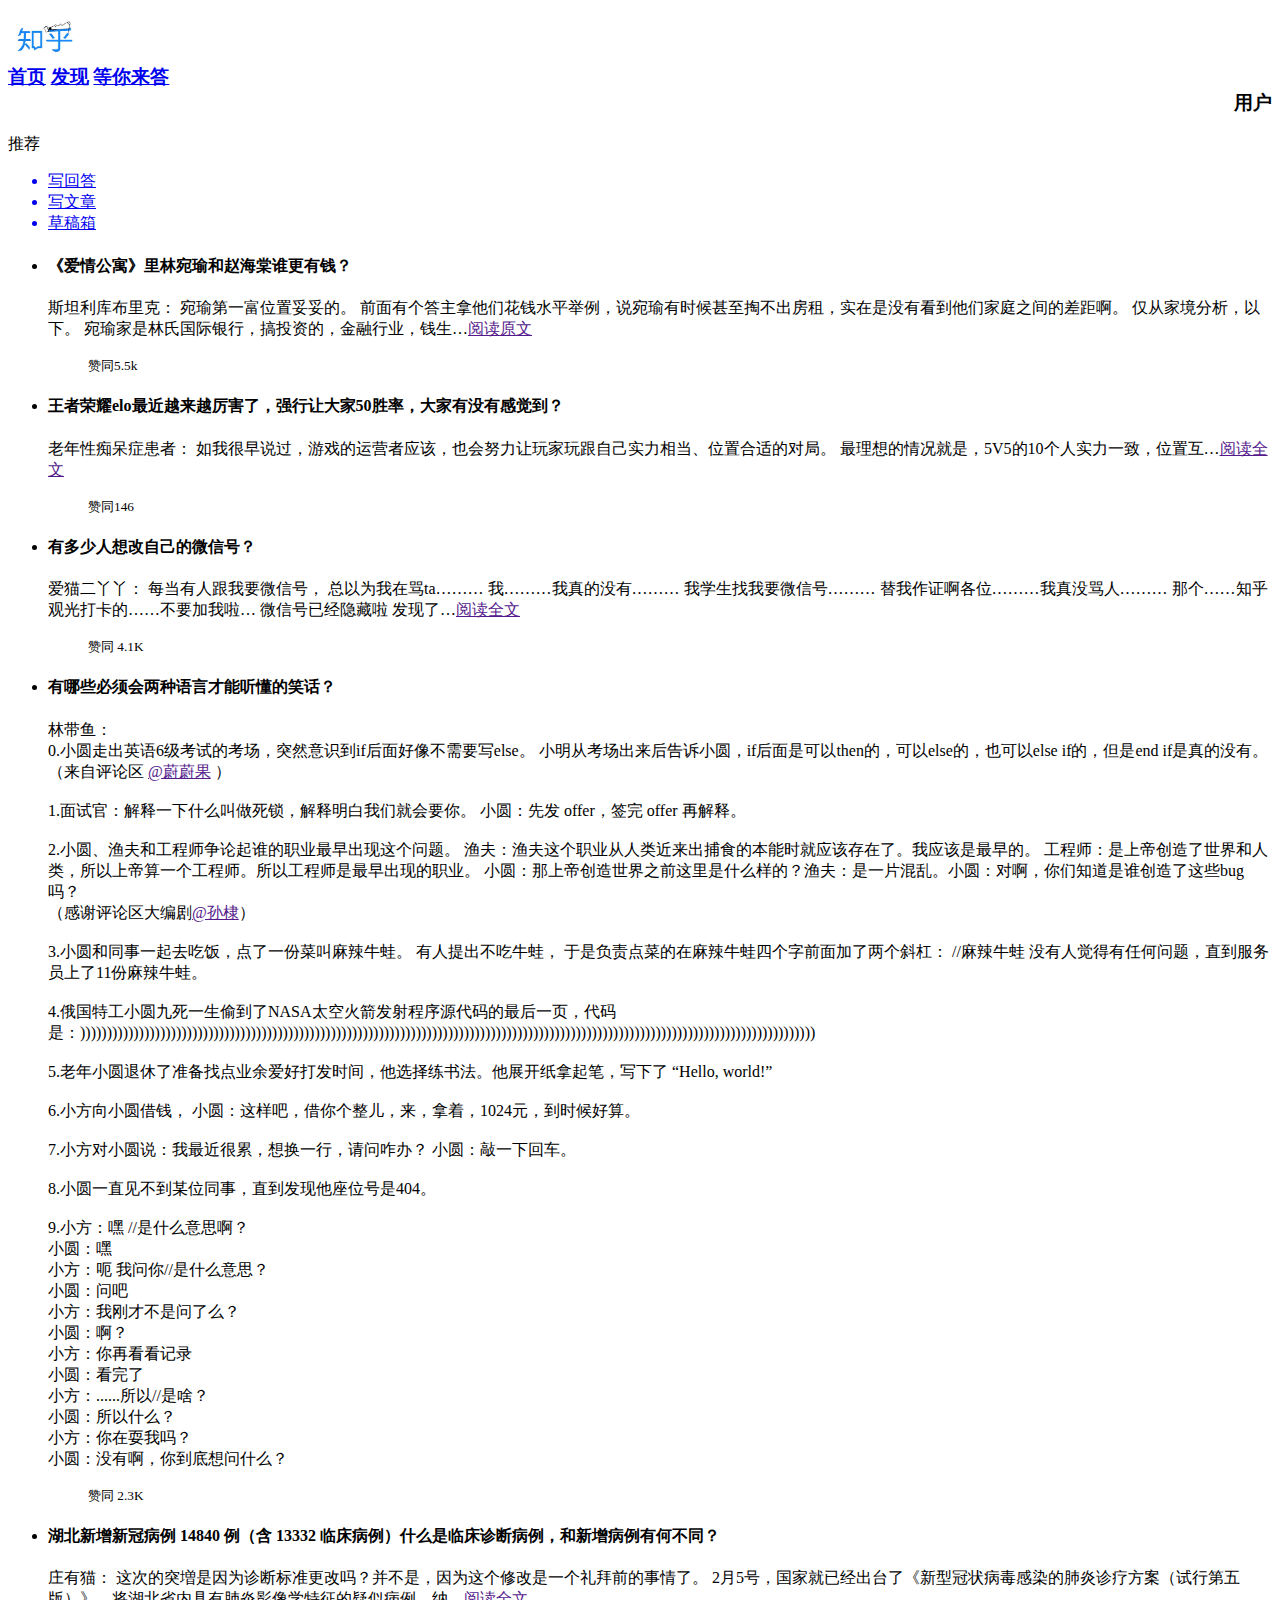
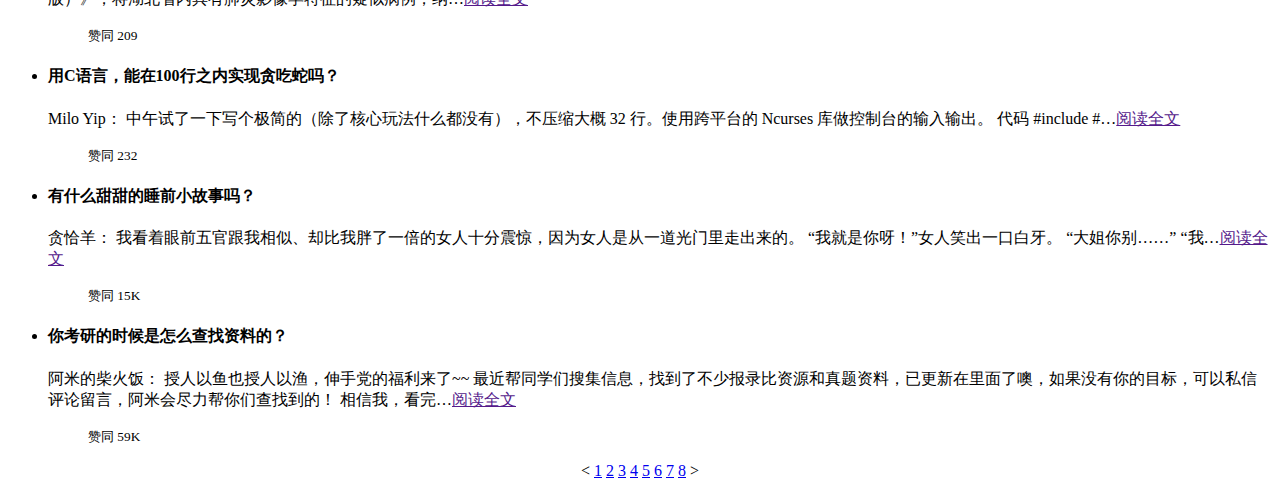
<file: lab1/index.html>
<!DOCTYPE html>
<html lang="en">
<head>
    <meta charset="UTF-8">
    <meta name="viewport" content="width=device-width, initial-scale=1.0">
    <title>知乎</title>
</head>
<body>
    <header>
        <nav>
            <h3>
                <a href="https://www.zhihu.com/"><img src="./image/image/zhihu_logo.jpeg" alt="知乎" width="70" height="40"></a>
                <div>
                    <a href="https://www.zhihu.com/">首页</a>
                    <a href="https://www.zhihu.com/">发现</a>
                    <a href="https://www.zhihu.com/">等你来答</a>
                    <div align="right">用户</div>
                </div>
            </h3> 
        </nav>
    </header>
    <div>
        <div>推荐</div>
        <aside>
            <ul>
                <a href="https://www.zhihu.com/creator/featured-question/knowledge-plan"><li>写回答</li></a>
                <a href="https://zhuanlan.zhihu.com/write"><li>写文章</li></a>
                <a href="https://www.zhihu.com/draft?type=answer"><li>草稿箱</li></a>
            </ul>
        </aside>
        <div>
            <ul>
                <li>
                    <h4 id="title1">《爱情公寓》里林宛瑜和赵海棠谁更有钱？</h4>
                    <p>斯坦利库布里克： 宛瑜第一富位置妥妥的。 前面有个答主拿他们花钱水平举例，说宛瑜有时候甚至掏不出房租，实在是没有看到他们家庭之间的差距啊。 仅从家境分析，以下。 宛瑜家是林氏国际银行，搞投资的，金融行业，钱生…<a href="">阅读原文</a></p>
                    <blockquote><small>赞同5.5k</small></blockquote>
                </li>
                <li>
                    <h4 id="title2">王者荣耀elo最近越来越厉害了，强行让大家50胜率，大家有没有感觉到？</h4>
                    <p>老年性痴呆症患者： 如我很早说过，游戏的运营者应该，也会努力让玩家玩跟自己实力相当、位置合适的对局。 最理想的情况就是，5V5的10个人实力一致，位置互…<a href="">阅读全文</a></p>
                    <blockquote><small>赞同146</small></blockquote>
                </li>
                <li>
                    <h4 id="title3">有多少人想改自己的微信号？</h4>
                    <p>爱猫二丫丫： 每当有人跟我要微信号， 总以为我在骂ta……… 我………我真的没有……… 我学生找我要微信号……… 替我作证啊各位………我真没骂人……… 那个……知乎观光打卡的……不要加我啦… 微信号已经隐藏啦 发现了…<a href="">阅读全文</a></p>
                    <blockquote><small>赞同 4.1K​</small></blockquote>
                </li>
                <li>
                    <h4 id="title4">有哪些必须会两种语言才能听懂的笑话？</h4>
                    <p>林带鱼：<br>
                        0.小圆走出英语6级考试的考场，突然意识到if后面好像不需要写else。
                        小明从考场出来后告诉小圆，if后面是可以then的，可以else的，也可以else if的，但是end if是真的没有。<br>
                        （来自评论区 <a href="">@蔚蔚果</a> ）<br><br>
                        1.面试官：解释一下什么叫做死锁，解释明白我们就会要你。
                        小圆：先发 offer，签完 offer 再解释。<br><br>
                        2.小圆、渔夫和工程师争论起谁的职业最早出现这个问题。
                        渔夫：渔夫这个职业从人类近来出捕食的本能时就应该存在了。我应该是最早的。
                        工程师：是上帝创造了世界和人类，所以上帝算一个工程师。所以工程师是最早出现的职业。
                        小圆：那上帝创造世界之前这里是什么样的？渔夫：是一片混乱。小圆：对啊，你们知道是谁创造了这些bug吗？<br>
                        （感谢评论区大编剧<a href="">@孙棣</a>）<br><br>
                        3.小圆和同事一起去吃饭，点了一份菜叫麻辣牛蛙。
                        有人提出不吃牛蛙，
                        于是负责点菜的在麻辣牛蛙四个字前面加了两个斜杠：
                        //麻辣牛蛙
                        没有人觉得有任何问题，直到服务员上了11份麻辣牛蛙。<br><br>
                        4.俄国特工小圆九死一生偷到了NASA太空火箭发射程序源代码的最后一页，代码是：))))))))))))))))))))))))))))))))))))))))))))))))))))))))))))))))))))))))))))))))))))))))))))))))))))))))))))))))))))))))))))))))))))))))))<br><br>
                        5.老年小圆退休了准备找点业余爱好打发时间，他选择练书法。他展开纸拿起笔，写下了
                        “Hello, world!”<br><br>
                        6.小方向小圆借钱，
                        小圆：这样吧，借你个整儿，来，拿着，1024元，到时候好算。<br><br>
                        7.小方对小圆说：我最近很累，想换一行，请问咋办？
                        小圆：敲一下回车。<br><br>
                        8.小圆一直见不到某位同事，直到发现他座位号是404。<br><br>
                        9.小方：嘿 //是什么意思啊？<br>
                        小圆：嘿<br>
                        小方：呃 我问你//是什么意思？<br>
                        小圆：问吧<br>
                        小方：我刚才不是问了么？<br>
                        小圆：啊？<br>
                        小方：你再看看记录<br>
                        小圆：看完了<br>
                        小方：......所以//是啥？<br>
                        小圆：所以什么？<br>
                        小方：你在耍我吗？<br>
                        小圆：没有啊，你到底想问什么？</p>
                        <blockquote><small>赞同 2.3K​</small></blockquote>
                </li>
                <li>
                    <h4 id="title5">湖北新增新冠病例 14840 例（含 13332 临床病例）什么是临床诊断病例，和新增病例有何不同？</h4>
                    <p>庄有猫： 这次的突増是因为诊断标准更改吗？并不是，因为这个修改是一个礼拜前的事情了。 2月5号，国家就已经出台了《新型冠状病毒感染的肺炎诊疗方案（试行第五版）》，将湖北省内具有肺炎影像学特征的疑似病例，纳…<a href="">阅读全文​</a></p>
                    <blockquote><small>赞同 209​</small></blockquote>
                </li>
                <li>
                    <h4 id="title6">用C语言，能在100行之内实现贪吃蛇吗？</h4>
                    <p>Milo Yip： 中午试了一下写个极简的（除了核心玩法什么都没有），不压缩大概 32 行。使用跨平台的 Ncurses 库做控制台的输入输出。 代码 #include <curses.h> #…<a href="">阅读全文​</a></p>
                    <blockquote><small>赞同 232</small></blockquote>
                </li>
                <li>
                    <h4 id="title7">有什么甜甜的睡前小故事吗？</h4>
                    <p>贪恰羊： 我看着眼前五官跟我相似、却比我胖了一倍的女人十分震惊，因为女人是从一道光门里走出来的。 “我就是你呀！”女人笑出一口白牙。 “大姐你别……” “我…<a href="">阅读全文</a></p>
                    <blockquote><small>赞同 15K</small></blockquote>
                </li>
                <li>
                    <h4 id="title8">你考研的时候是怎么查找资料的？</h4>
                    <p>阿米的柴火饭： 授人以鱼也授人以渔，伸手党的福利来了~~ 最近帮同学们搜集信息，找到了不少报录比资源和真题资料，已更新在里面了噢，如果没有你的目标，可以私信评论留言，阿米会尽力帮你们查找到的！ 相信我，看完…<a href="">阅读全文</a></p>
                    <blockquote><small>赞同 59K</small></blockquote>
                </li>
            </ul>
        </div>
    </div>
    <footer align="center">&lt;
        <a href="#title1" id="title1">1</a>
        <a href="#title2" id="title2">2</a>
        <a href="#title3" id="title3">3</a>
        <a href="#title4" id="title4">4</a>
        <a href="#title5" id="title5">5</a>
        <a href="#title6" id="title6">6</a>
        <a href="#title7" id="title7">7</a> 
        <a href="#title8" id="title8">8</a> 
        &gt;
    </footer>
</body>
</html>
</file>
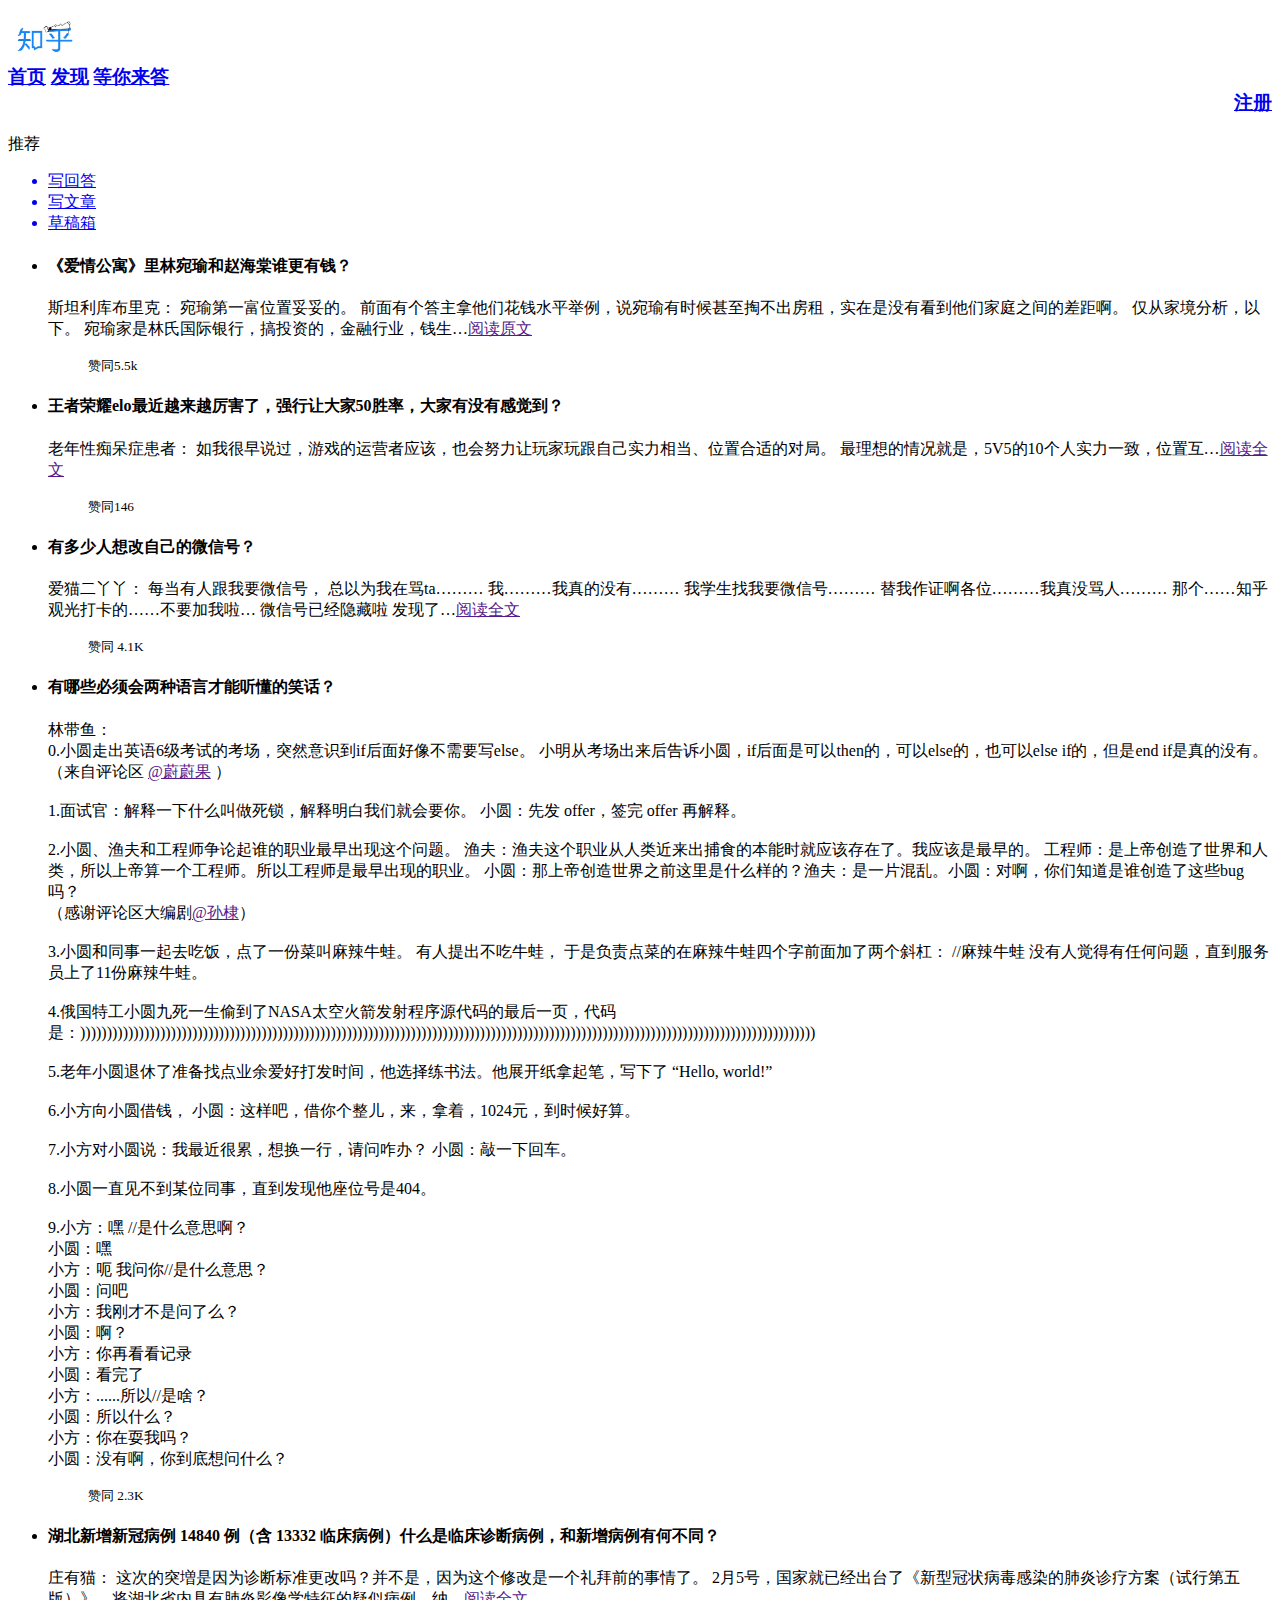
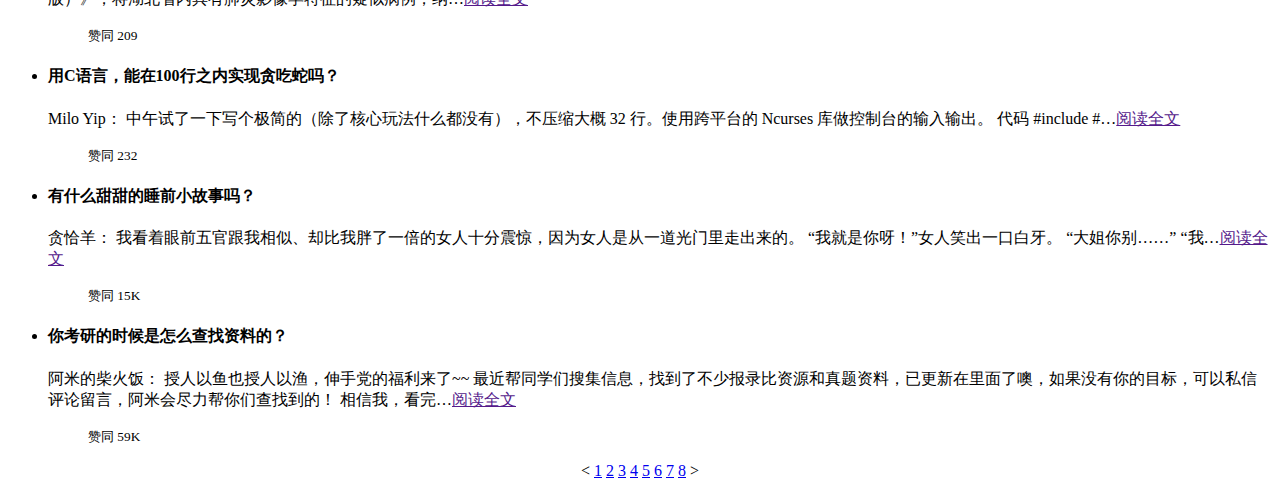
<file: lab2/index.html>
<!DOCTYPE html>
<html lang="en">
<head>
    <meta charset="UTF-8">
    <meta name="viewport" content="width=device-width, initial-scale=1.0">
    <title>知乎</title>
</head>
<body>
    <header>
        <nav>
            <h3>
                <a href="https://www.zhihu.com/"><img src="./image/image/zhihu_logo.jpeg" alt="知乎" width="70" height="40"></a>
                <div>
                    <a href="https://www.zhihu.com/">首页</a>
                    <a href="https://www.zhihu.com/">发现</a>
                    <a href="https://www.zhihu.com/">等你来答</a>
                    <div align="right"><a href="register.html">注册</a></div>
                </div>
            </h3> 
        </nav>
    </header>
    <div>
        <div>推荐</div>
        <aside>
            <ul>
                <a href="https://www.zhihu.com/creator/featured-question/knowledge-plan"><li>写回答</li></a>
                <a href="https://zhuanlan.zhihu.com/write"><li>写文章</li></a>
                <a href="https://www.zhihu.com/draft?type=answer"><li>草稿箱</li></a>
            </ul>
        </aside>
        <div>
            <ul>
                <li>
                    <h4 id="title1">《爱情公寓》里林宛瑜和赵海棠谁更有钱？</h4>
                    <p>斯坦利库布里克： 宛瑜第一富位置妥妥的。 前面有个答主拿他们花钱水平举例，说宛瑜有时候甚至掏不出房租，实在是没有看到他们家庭之间的差距啊。 仅从家境分析，以下。 宛瑜家是林氏国际银行，搞投资的，金融行业，钱生…<a href="">阅读原文</a></p>
                    <blockquote><small>赞同5.5k</small></blockquote>
                </li>
                <li>
                    <h4 id="title2">王者荣耀elo最近越来越厉害了，强行让大家50胜率，大家有没有感觉到？</h4>
                    <p>老年性痴呆症患者： 如我很早说过，游戏的运营者应该，也会努力让玩家玩跟自己实力相当、位置合适的对局。 最理想的情况就是，5V5的10个人实力一致，位置互…<a href="">阅读全文</a></p>
                    <blockquote><small>赞同146</small></blockquote>
                </li>
                <li>
                    <h4 id="title3">有多少人想改自己的微信号？</h4>
                    <p>爱猫二丫丫： 每当有人跟我要微信号， 总以为我在骂ta……… 我………我真的没有……… 我学生找我要微信号……… 替我作证啊各位………我真没骂人……… 那个……知乎观光打卡的……不要加我啦… 微信号已经隐藏啦 发现了…<a href="">阅读全文</a></p>
                    <blockquote><small>赞同 4.1K​</small></blockquote>
                </li>
                <li>
                    <h4 id="title4">有哪些必须会两种语言才能听懂的笑话？</h4>
                    <p>林带鱼：<br>
                        0.小圆走出英语6级考试的考场，突然意识到if后面好像不需要写else。
                        小明从考场出来后告诉小圆，if后面是可以then的，可以else的，也可以else if的，但是end if是真的没有。<br>
                        （来自评论区 <a href="">@蔚蔚果</a> ）<br><br>
                        1.面试官：解释一下什么叫做死锁，解释明白我们就会要你。
                        小圆：先发 offer，签完 offer 再解释。<br><br>
                        2.小圆、渔夫和工程师争论起谁的职业最早出现这个问题。
                        渔夫：渔夫这个职业从人类近来出捕食的本能时就应该存在了。我应该是最早的。
                        工程师：是上帝创造了世界和人类，所以上帝算一个工程师。所以工程师是最早出现的职业。
                        小圆：那上帝创造世界之前这里是什么样的？渔夫：是一片混乱。小圆：对啊，你们知道是谁创造了这些bug吗？<br>
                        （感谢评论区大编剧<a href="">@孙棣</a>）<br><br>
                        3.小圆和同事一起去吃饭，点了一份菜叫麻辣牛蛙。
                        有人提出不吃牛蛙，
                        于是负责点菜的在麻辣牛蛙四个字前面加了两个斜杠：
                        //麻辣牛蛙
                        没有人觉得有任何问题，直到服务员上了11份麻辣牛蛙。<br><br>
                        4.俄国特工小圆九死一生偷到了NASA太空火箭发射程序源代码的最后一页，代码是：))))))))))))))))))))))))))))))))))))))))))))))))))))))))))))))))))))))))))))))))))))))))))))))))))))))))))))))))))))))))))))))))))))))))))<br><br>
                        5.老年小圆退休了准备找点业余爱好打发时间，他选择练书法。他展开纸拿起笔，写下了
                        “Hello, world!”<br><br>
                        6.小方向小圆借钱，
                        小圆：这样吧，借你个整儿，来，拿着，1024元，到时候好算。<br><br>
                        7.小方对小圆说：我最近很累，想换一行，请问咋办？
                        小圆：敲一下回车。<br><br>
                        8.小圆一直见不到某位同事，直到发现他座位号是404。<br><br>
                        9.小方：嘿 //是什么意思啊？<br>
                        小圆：嘿<br>
                        小方：呃 我问你//是什么意思？<br>
                        小圆：问吧<br>
                        小方：我刚才不是问了么？<br>
                        小圆：啊？<br>
                        小方：你再看看记录<br>
                        小圆：看完了<br>
                        小方：......所以//是啥？<br>
                        小圆：所以什么？<br>
                        小方：你在耍我吗？<br>
                        小圆：没有啊，你到底想问什么？</p>
                        <blockquote><small>赞同 2.3K​</small></blockquote>
                </li>
                <li>
                    <h4 id="title5">湖北新增新冠病例 14840 例（含 13332 临床病例）什么是临床诊断病例，和新增病例有何不同？</h4>
                    <p>庄有猫： 这次的突増是因为诊断标准更改吗？并不是，因为这个修改是一个礼拜前的事情了。 2月5号，国家就已经出台了《新型冠状病毒感染的肺炎诊疗方案（试行第五版）》，将湖北省内具有肺炎影像学特征的疑似病例，纳…<a href="">阅读全文​</a></p>
                    <blockquote><small>赞同 209​</small></blockquote>
                </li>
                <li>
                    <h4 id="title6">用C语言，能在100行之内实现贪吃蛇吗？</h4>
                    <p>Milo Yip： 中午试了一下写个极简的（除了核心玩法什么都没有），不压缩大概 32 行。使用跨平台的 Ncurses 库做控制台的输入输出。 代码 #include <curses.h> #…<a href="">阅读全文​</a></p>
                    <blockquote><small>赞同 232</small></blockquote>
                </li>
                <li>
                    <h4 id="title7">有什么甜甜的睡前小故事吗？</h4>
                    <p>贪恰羊： 我看着眼前五官跟我相似、却比我胖了一倍的女人十分震惊，因为女人是从一道光门里走出来的。 “我就是你呀！”女人笑出一口白牙。 “大姐你别……” “我…<a href="">阅读全文</a></p>
                    <blockquote><small>赞同 15K</small></blockquote>
                </li>
                <li>
                    <h4 id="title8">你考研的时候是怎么查找资料的？</h4>
                    <p>阿米的柴火饭： 授人以鱼也授人以渔，伸手党的福利来了~~ 最近帮同学们搜集信息，找到了不少报录比资源和真题资料，已更新在里面了噢，如果没有你的目标，可以私信评论留言，阿米会尽力帮你们查找到的！ 相信我，看完…<a href="">阅读全文</a></p>
                    <blockquote><small>赞同 59K</small></blockquote>
                </li>
            </ul>
        </div>
    </div>
    <footer align="center">&lt;
        <a href="#title1" id="title1">1</a>
        <a href="#title2" id="title2">2</a>
        <a href="#title3" id="title3">3</a>
        <a href="#title4" id="title4">4</a>
        <a href="#title5" id="title5">5</a>
        <a href="#title6" id="title6">6</a>
        <a href="#title7" id="title7">7</a> 
        <a href="#title8" id="title8">8</a> 
        &gt;
    </footer>
</body>
</html>
</file>
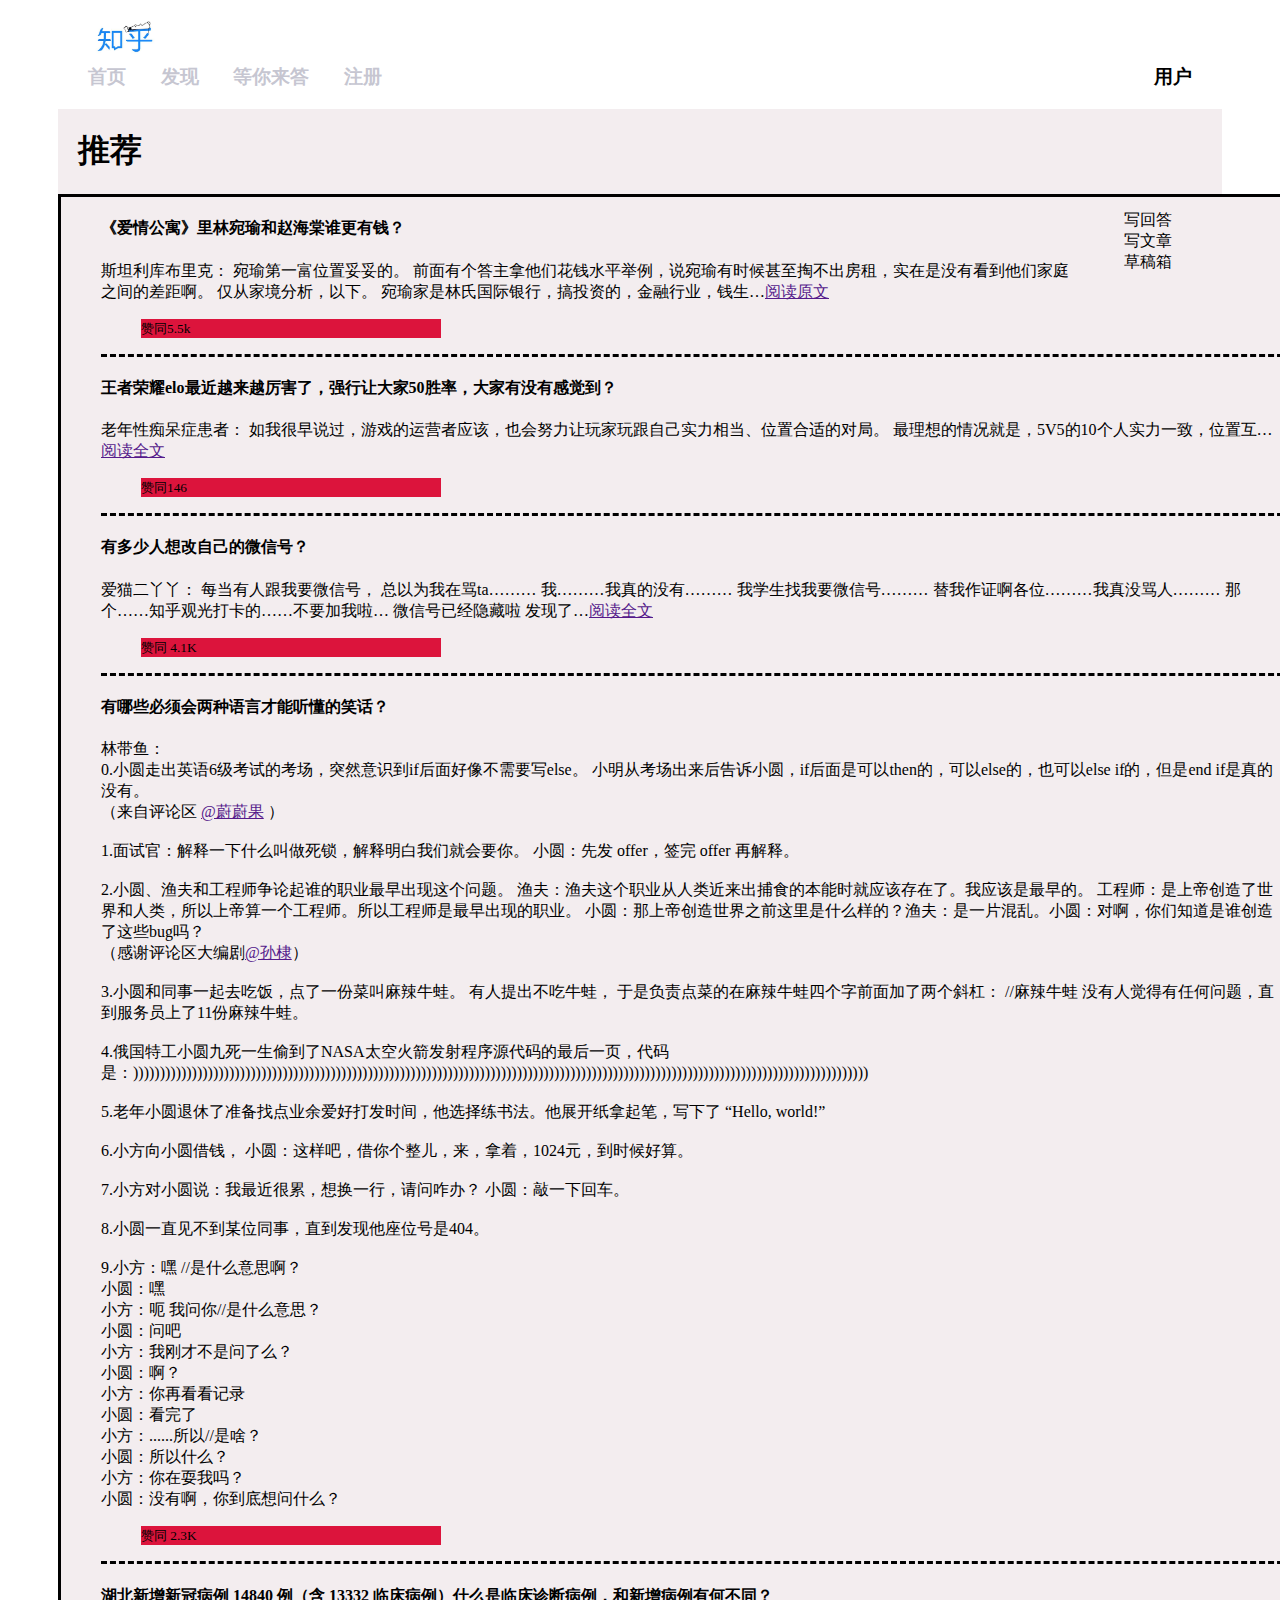
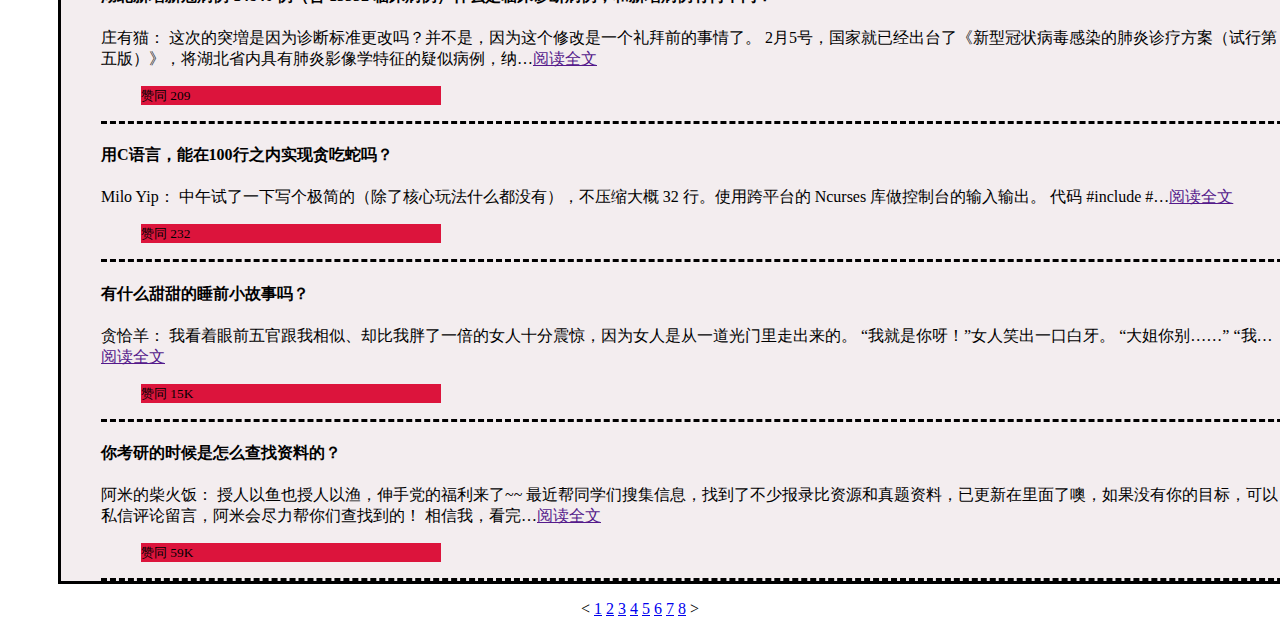
<file: lab3/index.html>
<!DOCTYPE html>
<html lang="en">
<head>
    <meta charset="UTF-8">
    <meta name="viewport" content="width=device-width, initial-scale=1.0">
    <title>知乎</title>
    <link rel="stylesheet" href="../lab3/css/index.css">
</head>
<body>
    <header>
        <nav>
            <h3>
                <a href="https://www.zhihu.com/"><img src="./image/image/zhihu_logo.jpeg" width="70px" height="40px"></a>
                <div>
                    <a href="https://www.zhihu.com/">首页</a>
                    <a href="https://www.zhihu.com/">发现</a>
                    <a href="https://www.zhihu.com/">等你来答</a>
                    <a href="register.html">注册</a>
                    <span><strong>用户</strong></span>
                </div>
            </h3> 
        </nav>
    </header>
    <section>
        <div>
            <h1>推荐</h1>
            <aside>
                <ul>
                    <a href="https://www.zhihu.com/creator/featured-question/knowledge-plan"><li>写回答</li></a>
                    <a href="https://zhuanlan.zhihu.com/write"><li>写文章</li></a>
                    <a href="https://www.zhihu.com/draft?type=answer"><li>草稿箱</li></a>
                </ul>
            </aside>
            <div>
                <ul id="article">
                    <li>
                        <h4 id="title1">《爱情公寓》里林宛瑜和赵海棠谁更有钱？</h4>
                        <p>斯坦利库布里克： 宛瑜第一富位置妥妥的。 前面有个答主拿他们花钱水平举例，说宛瑜有时候甚至掏不出房租，实在是没有看到他们家庭之间的差距啊。 仅从家境分析，以下。 宛瑜家是林氏国际银行，搞投资的，金融行业，钱生…<a href="">阅读原文</a></p>
                        <blockquote><small>赞同5.5k</small></blockquote>
                    </li>
                    <li>
                        <h4 id="title2">王者荣耀elo最近越来越厉害了，强行让大家50胜率，大家有没有感觉到？</h4>
                        <p>老年性痴呆症患者： 如我很早说过，游戏的运营者应该，也会努力让玩家玩跟自己实力相当、位置合适的对局。 最理想的情况就是，5V5的10个人实力一致，位置互…<a href="">阅读全文</a></p>
                        <blockquote><small>赞同146</small></blockquote>
                    </li>
                    <li>
                        <h4 id="title3">有多少人想改自己的微信号？</h4>
                        <p>爱猫二丫丫： 每当有人跟我要微信号， 总以为我在骂ta……… 我………我真的没有……… 我学生找我要微信号……… 替我作证啊各位………我真没骂人……… 那个……知乎观光打卡的……不要加我啦… 微信号已经隐藏啦 发现了…<a href="">阅读全文</a></p>
                        <blockquote><small>赞同 4.1K​</small></blockquote>
                    </li>
                    <li>
                        <h4 id="title4">有哪些必须会两种语言才能听懂的笑话？</h4>
                        <p>林带鱼：<br>
                            0.小圆走出英语6级考试的考场，突然意识到if后面好像不需要写else。
                            小明从考场出来后告诉小圆，if后面是可以then的，可以else的，也可以else if的，但是end if是真的没有。<br>
                            （来自评论区 <a href="">@蔚蔚果</a> ）<br><br>
                            1.面试官：解释一下什么叫做死锁，解释明白我们就会要你。
                            小圆：先发 offer，签完 offer 再解释。<br><br>
                            2.小圆、渔夫和工程师争论起谁的职业最早出现这个问题。
                            渔夫：渔夫这个职业从人类近来出捕食的本能时就应该存在了。我应该是最早的。
                            工程师：是上帝创造了世界和人类，所以上帝算一个工程师。所以工程师是最早出现的职业。
                            小圆：那上帝创造世界之前这里是什么样的？渔夫：是一片混乱。小圆：对啊，你们知道是谁创造了这些bug吗？<br>
                            （感谢评论区大编剧<a href="">@孙棣</a>）<br><br>
                            3.小圆和同事一起去吃饭，点了一份菜叫麻辣牛蛙。
                            有人提出不吃牛蛙，
                            于是负责点菜的在麻辣牛蛙四个字前面加了两个斜杠：
                            //麻辣牛蛙
                            没有人觉得有任何问题，直到服务员上了11份麻辣牛蛙。<br><br>
                            4.俄国特工小圆九死一生偷到了NASA太空火箭发射程序源代码的最后一页，代码是：))))))))))))))))))))))))))))))))))))))))))))))))))))))))))))))))))))))))))))))))))))))))))))))))))))))))))))))))))))))))))))))))))))))))))<br><br>
                            5.老年小圆退休了准备找点业余爱好打发时间，他选择练书法。他展开纸拿起笔，写下了
                            “Hello, world!”<br><br>
                            6.小方向小圆借钱，
                            小圆：这样吧，借你个整儿，来，拿着，1024元，到时候好算。<br><br>
                            7.小方对小圆说：我最近很累，想换一行，请问咋办？
                            小圆：敲一下回车。<br><br>
                            8.小圆一直见不到某位同事，直到发现他座位号是404。<br><br>
                            9.小方：嘿 //是什么意思啊？<br>
                            小圆：嘿<br>
                            小方：呃 我问你//是什么意思？<br>
                            小圆：问吧<br>
                            小方：我刚才不是问了么？<br>
                            小圆：啊？<br>
                            小方：你再看看记录<br>
                            小圆：看完了<br>
                            小方：......所以//是啥？<br>
                            小圆：所以什么？<br>
                            小方：你在耍我吗？<br>
                            小圆：没有啊，你到底想问什么？</p>
                            <blockquote><small>赞同 2.3K​</small></blockquote>
                    </li>
                    <li>
                        <h4 id="title5">湖北新增新冠病例 14840 例（含 13332 临床病例）什么是临床诊断病例，和新增病例有何不同？</h4>
                        <p>庄有猫： 这次的突増是因为诊断标准更改吗？并不是，因为这个修改是一个礼拜前的事情了。 2月5号，国家就已经出台了《新型冠状病毒感染的肺炎诊疗方案（试行第五版）》，将湖北省内具有肺炎影像学特征的疑似病例，纳…<a href="">阅读全文​</a></p>
                        <blockquote><small>赞同 209​</small></blockquote>
                    </li>
                    <li>
                        <h4 id="title6">用C语言，能在100行之内实现贪吃蛇吗？</h4>
                        <p>Milo Yip： 中午试了一下写个极简的（除了核心玩法什么都没有），不压缩大概 32 行。使用跨平台的 Ncurses 库做控制台的输入输出。 代码 #include <curses.h> #…<a href="">阅读全文​</a></p>
                        <blockquote><small>赞同 232</small></blockquote>
                    </li>
                    <li>
                        <h4 id="title7">有什么甜甜的睡前小故事吗？</h4>
                        <p>贪恰羊： 我看着眼前五官跟我相似、却比我胖了一倍的女人十分震惊，因为女人是从一道光门里走出来的。 “我就是你呀！”女人笑出一口白牙。 “大姐你别……” “我…<a href="">阅读全文</a></p>
                        <blockquote><small>赞同 15K</small></blockquote>
                    </li>
                    <li>
                        <h4 id="title8">你考研的时候是怎么查找资料的？</h4>
                        <p>阿米的柴火饭： 授人以鱼也授人以渔，伸手党的福利来了~~ 最近帮同学们搜集信息，找到了不少报录比资源和真题资料，已更新在里面了噢，如果没有你的目标，可以私信评论留言，阿米会尽力帮你们查找到的！ 相信我，看完…<a href="">阅读全文</a></p>
                        <blockquote><small>赞同 59K</small></blockquote>
                    </li>
                </ul>
            </div>
        </div>
    </section>
    <footer align="center">&lt;
        <a href="#title1" id="title1">1</a>
        <a href="#title2" id="title2">2</a>
        <a href="#title3" id="title3">3</a>
        <a href="#title4" id="title4">4</a>
        <a href="#title5" id="title5">5</a>
        <a href="#title6" id="title6">6</a>
        <a href="#title7" id="title7">7</a> 
        <a href="#title8" id="title8">8</a> 
        &gt;
    </footer>
</body>
</html>
</file>
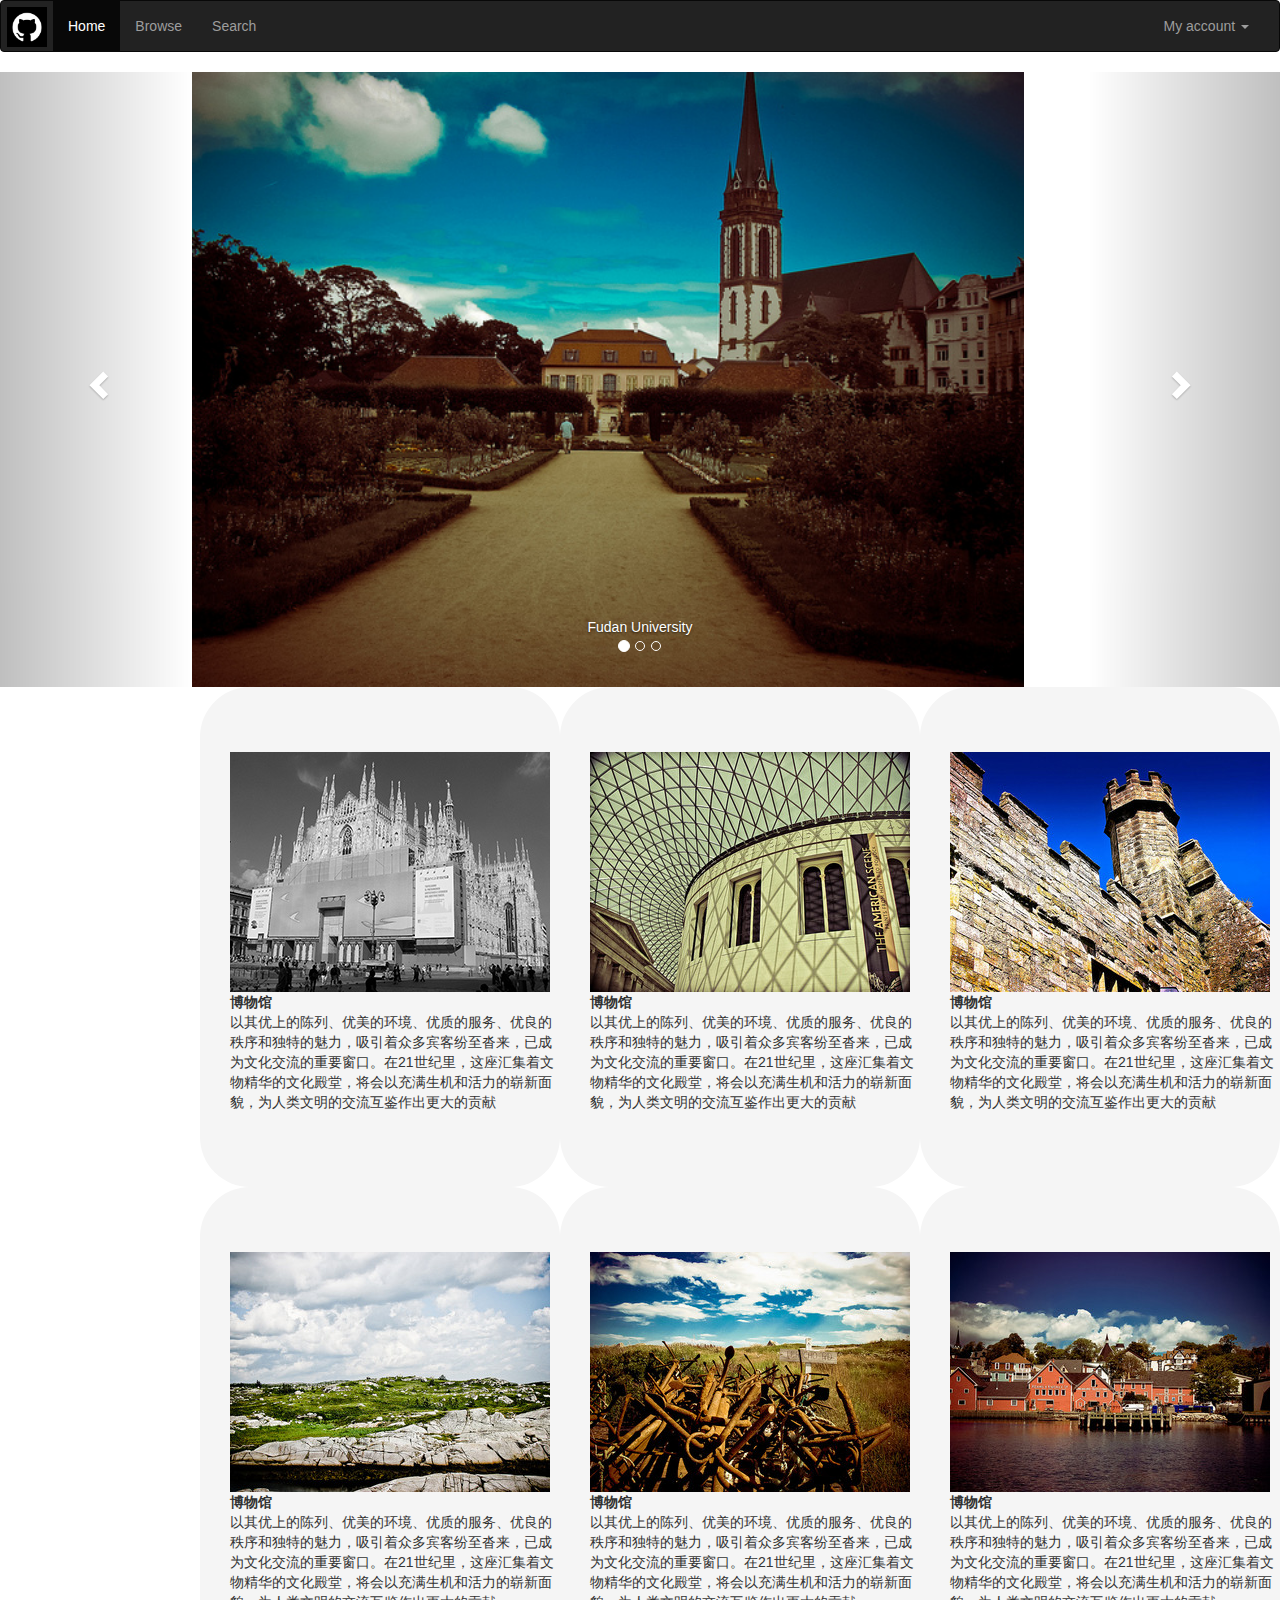
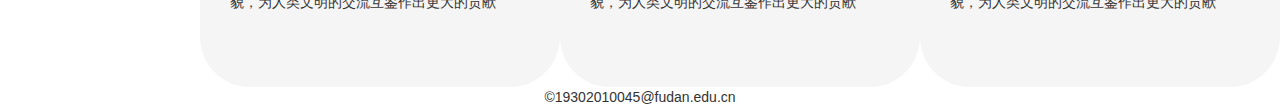
<file: lab4/index.html>
<!DOCTYPE html>
<html lang="en">
<head>
    <meta charset="UTF-8">
    <meta name="viewport" content="width=device-width, initial-scale=1.0">
    <link href="bootstrap-3.3.7-dist/css/bootstrap.css" rel="stylesheet">
    <link href="index.css" rel="stylesheet">
    <script src="https://apps.bdimg.com/libs/jquery/2.1.4/jquery.min.js"></script>
    <script src="bootstrap-3.3.7-dist/js/bootstrap.min.js"></script>
    <title>Index</title>
</head>
<body>
    <nav class="navbar navbar-inverse">
        <div class="container-fluid">
          <div class="navbar-header">
            <a class="navbar-brand" href="#"><img alt="Brand" src="./images/logo2.jfif" width="40px" height="40px"></a>
          </div>
          <div class="collapse navbar-collapse" id="bs-example-navbar-collapse-1">
            <ul class="nav navbar-nav">
              <li class="active"><a href="index.html">Home</a></li>
              <li><a href="src/html/browse.html">Browse</a></li>
              <li><a href="src/html/search.html">Search</a></li>
            </ul>
            <ul class="nav navbar-nav nav-pills navbar-right">
              <li role="presentation" class="dropdown">
                <a class="dropdown-toggle" data-toggle="dropdown" href="#" role="button" aria-haspopup="true" aria-expanded="true">My account <span class="caret"></span></a>
                <ul class="dropdown-menu">
                    <li><a href=""><img class="minlogo" src="./images/upload.jfif"> Upload</li></a>
                    <li><a href=""><img class="minlogo" src="./images/myphoto.jfif"> My Photo</li></a>
                    <li><a href=""><img class="minlogo" src="./images/favor.jpg"> My Favorite</li></a>
                    <li><a href=""><img class="minlogo" src="./images/login.jfif"> Log In</li></a>
                </ul>
              </li>
            </ul>
          </div>
        </div>
      </nav>


    <div id="carousel-example-generic" class="carousel slide" data-ride="carousel">
        <ol class="carousel-indicators">
          <li data-target="#carousel-example-generic" data-slide-to="0" class="active"></li>
          <li data-target="#carousel-example-generic" data-slide-to="1"></li>
          <li data-target="#carousel-example-generic" data-slide-to="2"></li>
        </ol>
        <div class="carousel-inner" role="listbox">
          <div class="item active">
            <img class="mainimage" src="./images/mainimage1.jpg">
            <div class="carousel-caption">
              Fudan University
            </div>
          </div>
          <div class="item">
            <img class="mainimage" src="./images/mainimage2.jpg">
            <div class="carousel-caption">
              Sea Scene
            </div>
          </div>
          <div class="item">
            <img class="mainimage" src="./images/mainimage3.jpg">
            <div class="carousel-caption">
              Sky Scene
            </div>
          </div>
        </div>

        <a class="left carousel-control" href="#carousel-example-generic" role="button" data-slide="prev">
          <span class="glyphicon glyphicon-chevron-left" aria-hidden="true"></span>
          <span class="sr-only">Previous</span>
        </a>
        <a class="right carousel-control" href="#carousel-example-generic" role="button" data-slide="next">
          <span class="glyphicon glyphicon-chevron-right" aria-hidden="true"></span>
          <span class="sr-only">Next</span>
        </a>
    </div>
    <table>
        <tr>
            <td>
                <a href="../details/details.html"><img src="./images/smallimage1.jpg"></a><br>
                <strong>博物馆</strong><br>
                <p>以其优上的陈列、优美的环境、优质的服务、优良的秩序和独特的魅力，吸引着众多宾客纷至沓来，已成为文化交流的重要窗口。在21世纪里，这座汇集着文物精华的文化殿堂，将会以充满生机和活力的崭新面貌，为人类文明的交流互鉴作出更大的贡献</p>
            </td>
            <td>
                <a href="../details/details.html"><img src="./images/smallimage2.jpg"></a><br>
                <strong>博物馆</strong><br>
                <p>以其优上的陈列、优美的环境、优质的服务、优良的秩序和独特的魅力，吸引着众多宾客纷至沓来，已成为文化交流的重要窗口。在21世纪里，这座汇集着文物精华的文化殿堂，将会以充满生机和活力的崭新面貌，为人类文明的交流互鉴作出更大的贡献</p>
            </td>
            <td>
                <a href="../details/details.html"><img src="./images/smallimage3.jpg"></a><br>
                <strong>博物馆</strong><br>
                <p>以其优上的陈列、优美的环境、优质的服务、优良的秩序和独特的魅力，吸引着众多宾客纷至沓来，已成为文化交流的重要窗口。在21世纪里，这座汇集着文物精华的文化殿堂，将会以充满生机和活力的崭新面貌，为人类文明的交流互鉴作出更大的贡献</p>
            </td>
            
        </tr>
        <tr>
            <td>
                <a href="../details/details.html"><img src="./images/smallimage4.jpg"></a><br>
                <strong>博物馆</strong><br>
                <p>以其优上的陈列、优美的环境、优质的服务、优良的秩序和独特的魅力，吸引着众多宾客纷至沓来，已成为文化交流的重要窗口。在21世纪里，这座汇集着文物精华的文化殿堂，将会以充满生机和活力的崭新面貌，为人类文明的交流互鉴作出更大的贡献</p>
            </td>
            <td>
                <a href="../details/details.html"><img src="./images/smallimage5.jpg"></a><br>
                <strong>博物馆</strong><br>
                <p>以其优上的陈列、优美的环境、优质的服务、优良的秩序和独特的魅力，吸引着众多宾客纷至沓来，已成为文化交流的重要窗口。在21世纪里，这座汇集着文物精华的文化殿堂，将会以充满生机和活力的崭新面貌，为人类文明的交流互鉴作出更大的贡献</p>
            </td>
            <td>
                <a href="../details/details.html"><img src="./images/smallimage6.jpg"></a><br>
                <strong>博物馆</strong><br>
                <p>以其优上的陈列、优美的环境、优质的服务、优良的秩序和独特的魅力，吸引着众多宾客纷至沓来，已成为文化交流的重要窗口。在21世纪里，这座汇集着文物精华的文化殿堂，将会以充满生机和活力的崭新面貌，为人类文明的交流互鉴作出更大的贡献</p>
            </td>
            
        </tr>
    </table>
    <footer>&copy;19302010045@fudan.edu.cn</footer>
</body>
</html>
</file>
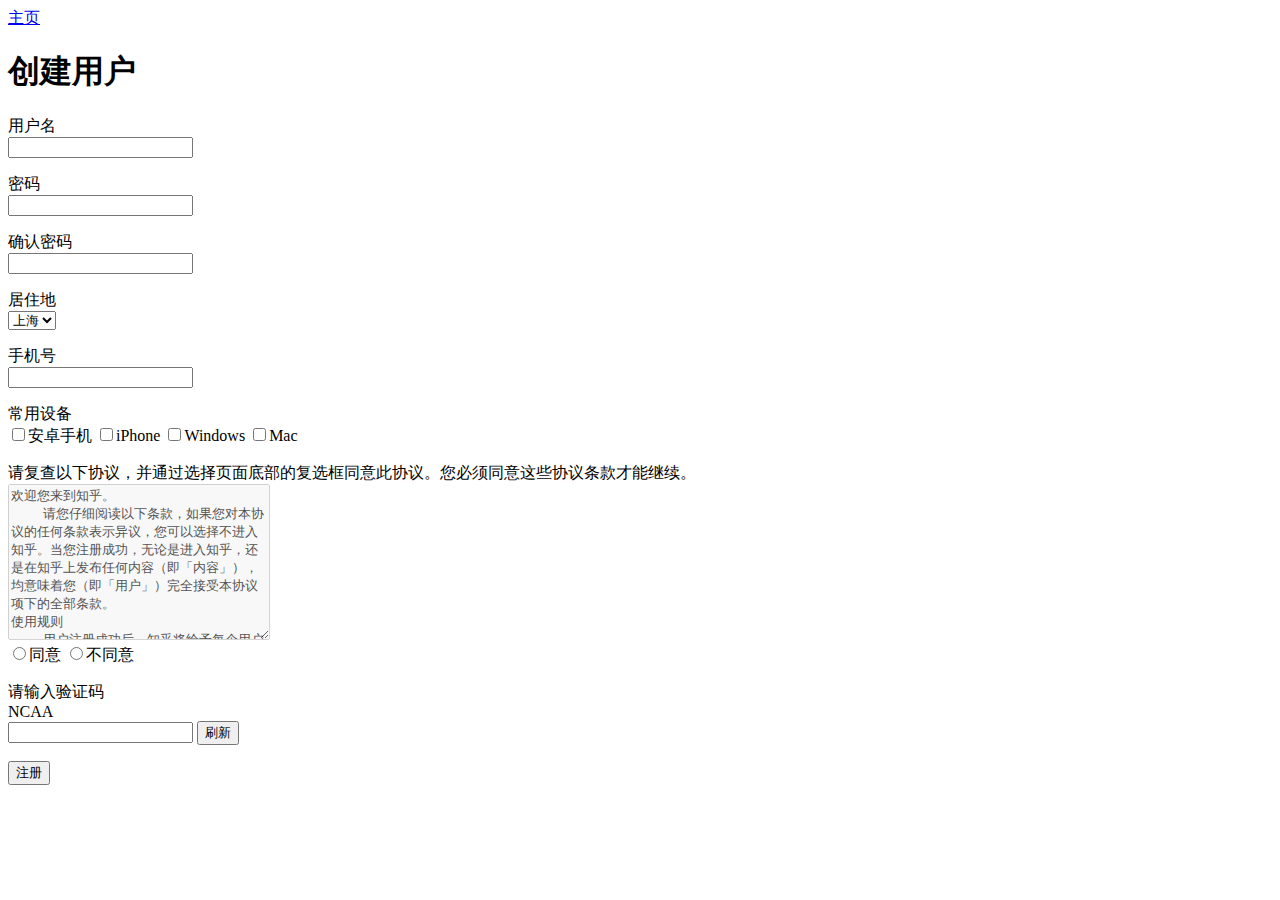
<file: lab2/register.html>
<!DOCTYPE html>
<html lang="en">
<head>
    <meta charset="UTF-8">
    <meta name="viewport" content="width=device-width, initial-scale=1.0">
    <title>Register</title>
</head>
<body>
    <header><a href="index.html">主页</a></header>
    <h1>创建用户</h1>
    <section>
        <form action="#" method="POST">
            <p>
                用户名<br>
                <input type="text" name="用户名" pattern="^[0-9a-zA-Z_]{0,}$" required>
            </p>
            <p>
                密码<br>
                <input type="password" name="密码" pattern="^[0-9a-zA-Z]{9,}" required>
            </p>
            <p>
                确认密码<br>
                <input type="password" name="确认密码" pattern="^[0-9a-zA-Z]{9,}" required>
            </p>
            <p>
                居住地<br>
                <select name="居住地" required>
                    <option>北京</option>
                    <option selected>上海</option>
                    <option>山东</option>
                    <option>天津</option>
                    <option>河北</option>
                </select>
            </p>
            <p>
                手机号<br>
                <input type="text" name="手机号" pattern="^1\d{10}$" required>
            </p>
            <p>
                常用设备<br>
                <input type="checkbox" name="安卓手机">安卓手机
                <input type="checkbox" name="iPhone">iPhone
                <input type="checkbox" name="Windows">Windows
                <input type="checkbox" name="Mac">Mac
            </p>
            <p>
                请复查以下协议，并通过选择页面底部的复选框同意此协议。您必须同意这些协议条款才能继续。<br>
                <textarea cols="30" rows="10" disabled="true">
欢迎您来到知乎。
    请您仔细阅读以下条款，如果您对本协议的任何条款表示异议，您可以选择不进⼊知乎。当您注册成功，⽆论是进⼊知乎，还是在知乎上发布任何内容（即「内容」），均意味着您（即「⽤户」）完全接受本协议项下的全部条款。
使⽤规则
    ⽤户注册成功后，知乎将给予每个⽤户⼀个⽤户帐号及相应的密码，该⽤户帐号和密码由⽤户负责保管；⽤户应当对以其⽤户帐号进⾏的所有活动和事件负法律责任。
    ⽤户须对在知乎的注册信息的真实性、合法性、有效性承担全部责任，⽤户不得冒充他⼈；不得利⽤他⼈的名义发布任何信息；不得恶意使⽤注册帐号导致其他⽤户误认；否则知乎有权⽴即停⽌提供服务，收回其帐号并由⽤户独⾃承担由此⽽产⽣的⼀切法律责任。
    ⽤户直接或通过各类⽅式（如 RSS 源和站外 API 引⽤等）间接使⽤知乎服务和数据的⾏为，都将被视作已⽆条件接受本协议全部内容；若⽤户对本协议的任何条款存在异议，请停⽌使⽤知乎所提供的全部服务。
    知乎是⼀个信息分享、传播及获取的平台，⽤户通过知乎发表的信息为公开的信息，其他第三⽅均可以通过知乎获取⽤户发表的信息，⽤户对任何信息的发表即认可该信息为公开的信息，并单独对此⾏为承担法律责任；任何⽤户不愿被其他第三⼈获知的信息都不应该在知乎上进⾏发表。
    ⽤户承诺不得以任何⽅式利⽤知乎直接或间接从事违反中国法律以及社会公德的⾏为，知乎有权对违反上述承诺的内容予以删除。
⽤户不得利⽤知乎服务制作、上载、复制、发布、传播或者转载如下内容：
    反对宪法所确定的基本原则的；
    危害国家安全，泄露国家秘密，颠覆国家政权，破坏国家统⼀的；
    损害国家荣誉和利益的；
    煽动⺠族仇恨、⺠族歧视，破坏⺠族团结的；
    侮辱、滥⽤英烈形象，否定英烈事迹，美化粉饰侵略战争⾏为的；
    破坏国家宗教政策，宣扬邪教和封建迷信的；
    散布谣⾔，扰乱社会秩序，破坏社会稳定的；
    散布淫秽、⾊情、赌博、暴⼒、凶杀、恐怖或者教唆犯罪的；
    侮辱或者诽谤他⼈，侵害他⼈合法权益的；
    含有法律、⾏政法规禁⽌的其他内容的信息。
    所有⽤户同意遵守知乎社区管理规定（试⾏）和知乎视频服务协议（试⾏）。
    机构⽤户同意遵守知乎机构号服务协议，以及知乎机构号使⽤规范（试⾏）。
知乎有权对⽤户使⽤知乎的情况进⾏审查和监督，如⽤户在使⽤知乎时违反任何上述规定，知乎或其授权的⼈有权要求⽤户改正或直接采取⼀切必要的措施（包括但不限于更改或删除⽤户张贴的内容、暂停或终⽌⽤户使⽤知乎的权利）以减轻⽤户不当⾏为造成的影响。
                </textarea><br>
                <input type="radio" name="是否同意" required>同意
                <input type="radio" name="是否同意">不同意
            </p>
            <p>
                请输入验证码<br>
                NCAA<br>
                <input type="text" name="验证码" required>
                <input type="button" value="刷新">
            </p>
            <p>
                <input type="submit" value="注册">
            </p>
        </form>
    </section>
</body>
</html>
</file>
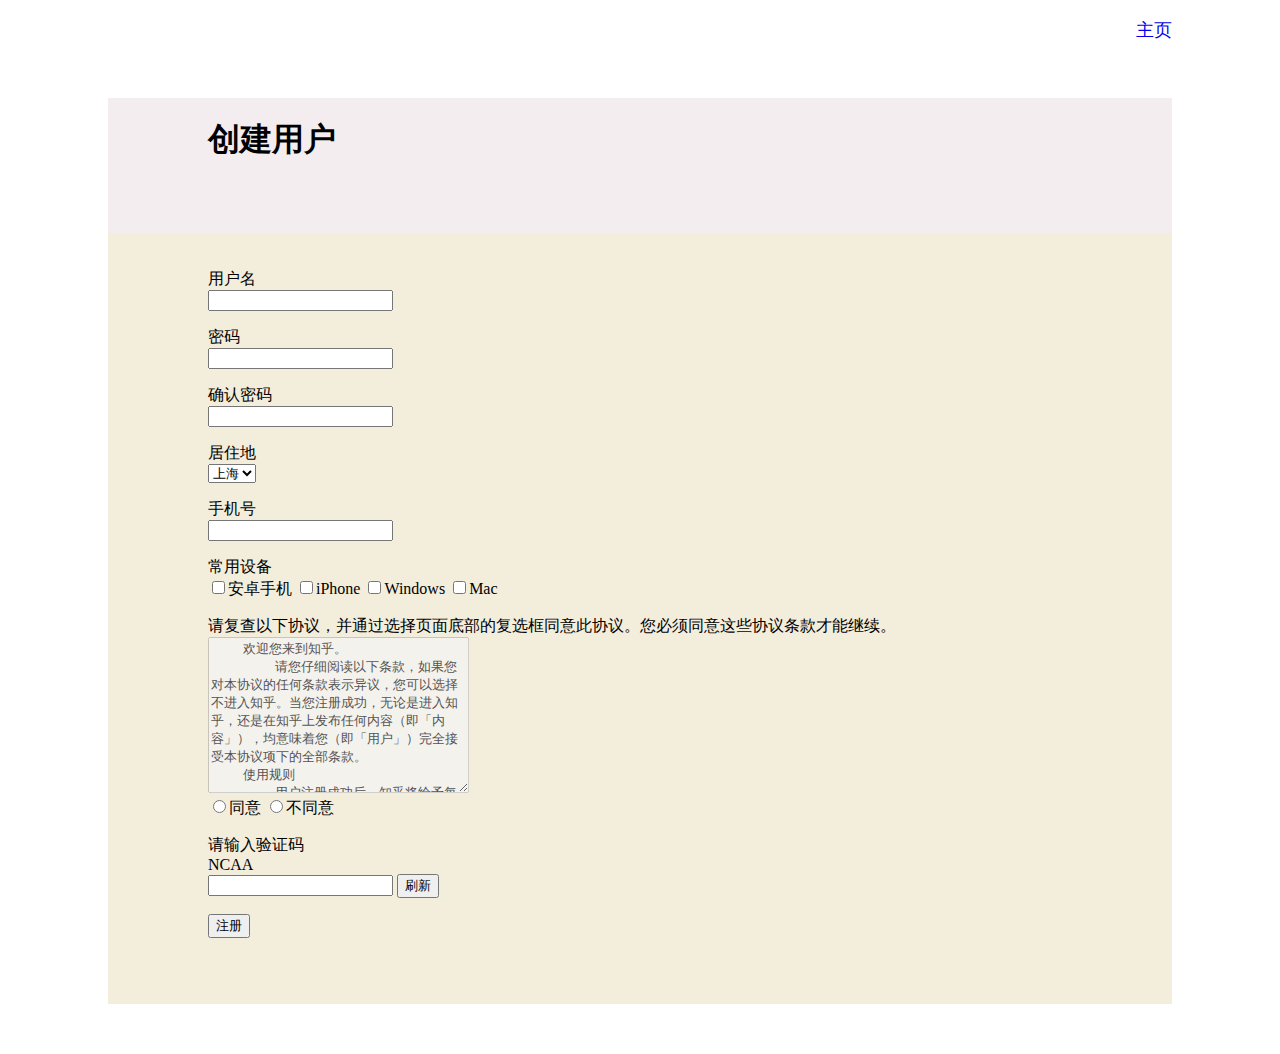
<file: lab3/register.html>
<!DOCTYPE html>
<html lang="en">
<head>
    <meta charset="UTF-8">
    <meta name="viewport" content="width=device-width, initial-scale=1.0">
    <title>Register</title>
    <link rel="stylesheet" href="../lab3/css/register.css">
</head>
<body>
    <header><a href="index.html">主页</a></header>
    <div>
        <h1>创建用户</h1>
        <section>
            <form action="#" method="POST">
                <p>
                    用户名<br>
                    <input type="text" name="用户名" pattern="^[0-9a-zA-Z_]{0,}$" required>
                </p>
                <p>
                    密码<br>
                    <input type="password" name="密码" pattern="^[0-9a-zA-Z]{9,}" required>
                </p>
                <p>
                    确认密码<br>
                    <input type="password" name="确认密码" pattern="^[0-9a-zA-Z]{9,}" required>
                </p>
                <p>
                    居住地<br>
                    <select name="居住地" required>
                        <option>北京</option>
                        <option selected>上海</option>
                        <option>山东</option>
                        <option>天津</option>
                        <option>河北</option>
                    </select>
                </p>
                <p>
                    手机号<br>
                    <input type="text" name="手机号" pattern="^1\d{10}$" required>
                </p>
                <p>
                    常用设备<br>
                    <input type="checkbox" name="安卓手机">安卓手机
                    <input type="checkbox" name="iPhone">iPhone
                    <input type="checkbox" name="Windows">Windows
                    <input type="checkbox" name="Mac">Mac
                </p>
                <p>
                    请复查以下协议，并通过选择页面底部的复选框同意此协议。您必须同意这些协议条款才能继续。<br>
                    <textarea cols="30" rows="10" disabled="true">
    欢迎您来到知乎。
        请您仔细阅读以下条款，如果您对本协议的任何条款表示异议，您可以选择不进⼊知乎。当您注册成功，⽆论是进⼊知乎，还是在知乎上发布任何内容（即「内容」），均意味着您（即「⽤户」）完全接受本协议项下的全部条款。
    使⽤规则
        ⽤户注册成功后，知乎将给予每个⽤户⼀个⽤户帐号及相应的密码，该⽤户帐号和密码由⽤户负责保管；⽤户应当对以其⽤户帐号进⾏的所有活动和事件负法律责任。
        ⽤户须对在知乎的注册信息的真实性、合法性、有效性承担全部责任，⽤户不得冒充他⼈；不得利⽤他⼈的名义发布任何信息；不得恶意使⽤注册帐号导致其他⽤户误认；否则知乎有权⽴即停⽌提供服务，收回其帐号并由⽤户独⾃承担由此⽽产⽣的⼀切法律责任。
        ⽤户直接或通过各类⽅式（如 RSS 源和站外 API 引⽤等）间接使⽤知乎服务和数据的⾏为，都将被视作已⽆条件接受本协议全部内容；若⽤户对本协议的任何条款存在异议，请停⽌使⽤知乎所提供的全部服务。
        知乎是⼀个信息分享、传播及获取的平台，⽤户通过知乎发表的信息为公开的信息，其他第三⽅均可以通过知乎获取⽤户发表的信息，⽤户对任何信息的发表即认可该信息为公开的信息，并单独对此⾏为承担法律责任；任何⽤户不愿被其他第三⼈获知的信息都不应该在知乎上进⾏发表。
        ⽤户承诺不得以任何⽅式利⽤知乎直接或间接从事违反中国法律以及社会公德的⾏为，知乎有权对违反上述承诺的内容予以删除。
    ⽤户不得利⽤知乎服务制作、上载、复制、发布、传播或者转载如下内容：
        反对宪法所确定的基本原则的；
        危害国家安全，泄露国家秘密，颠覆国家政权，破坏国家统⼀的；
        损害国家荣誉和利益的；
        煽动⺠族仇恨、⺠族歧视，破坏⺠族团结的；
        侮辱、滥⽤英烈形象，否定英烈事迹，美化粉饰侵略战争⾏为的；
        破坏国家宗教政策，宣扬邪教和封建迷信的；
        散布谣⾔，扰乱社会秩序，破坏社会稳定的；
        散布淫秽、⾊情、赌博、暴⼒、凶杀、恐怖或者教唆犯罪的；
        侮辱或者诽谤他⼈，侵害他⼈合法权益的；
        含有法律、⾏政法规禁⽌的其他内容的信息。
        所有⽤户同意遵守知乎社区管理规定（试⾏）和知乎视频服务协议（试⾏）。
        机构⽤户同意遵守知乎机构号服务协议，以及知乎机构号使⽤规范（试⾏）。
    知乎有权对⽤户使⽤知乎的情况进⾏审查和监督，如⽤户在使⽤知乎时违反任何上述规定，知乎或其授权的⼈有权要求⽤户改正或直接采取⼀切必要的措施（包括但不限于更改或删除⽤户张贴的内容、暂停或终⽌⽤户使⽤知乎的权利）以减轻⽤户不当⾏为造成的影响。
                    </textarea><br>
                    <input type="radio" name="是否同意" required>同意
                    <input type="radio" name="是否同意">不同意
                </p>
                <p>
                    请输入验证码<br>
                    NCAA<br>
                    <input type="text" name="验证码" required>
                    <input type="button" value="刷新">
                </p>
                <p>
                    <input type="submit" value="注册">
                </p>
            </form>
        </section>
    </div>
</body>
</html>
</file>
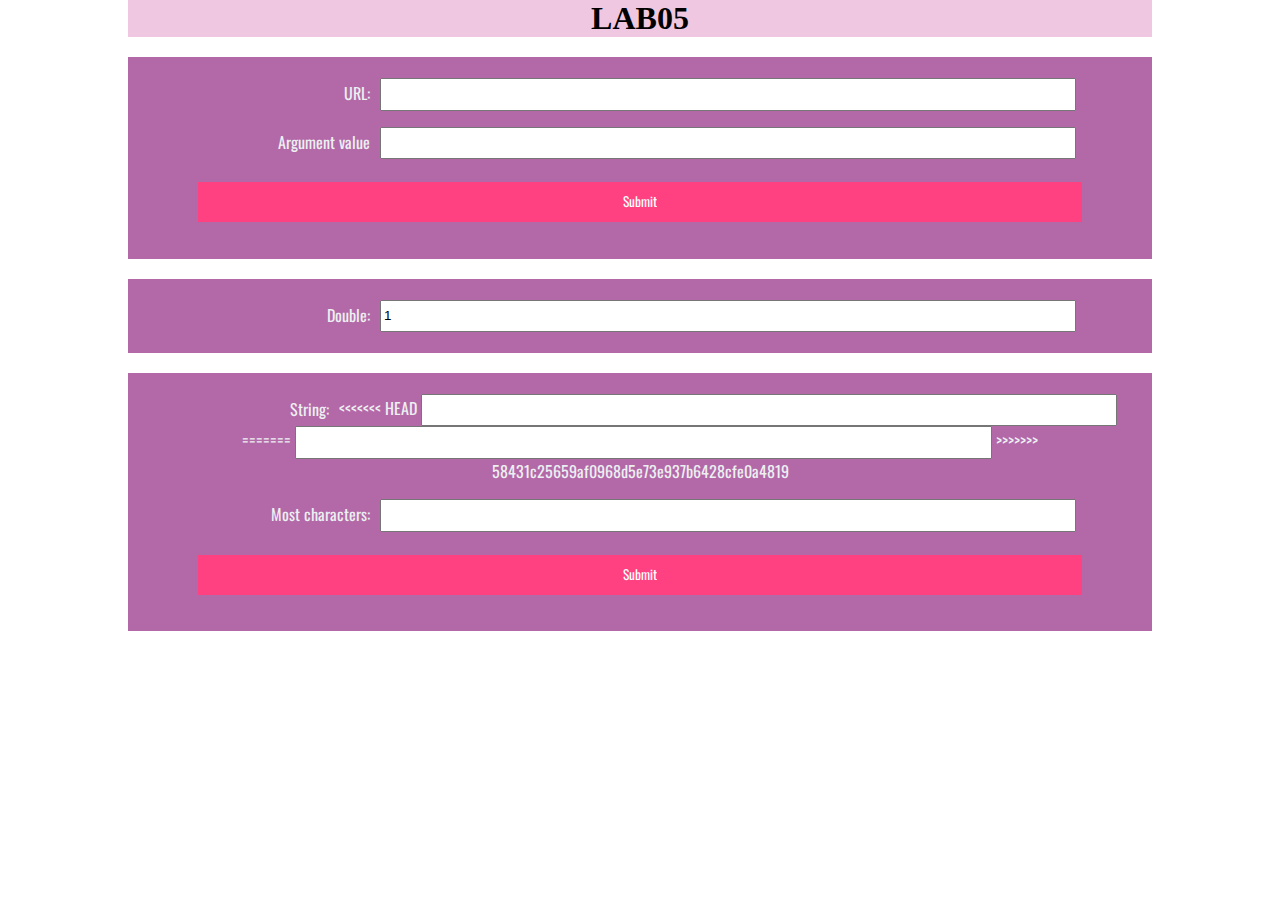
<file: lab5/lab05.html>
<!DOCTYPE html>
<html>
    <head>
        <meta charset="utf-8">
        <meta name="viewport" content="initial-scale=1.0,maximum-scale=1.0,width=device-width">
        <title>Lab05</title>
        <link href="lab05.css" rel="stylesheet">
    </head>
    <body>
        <!--header-->
        <div class="header" >
            <div id="nav">
                <h1>LAB05</h1>
            </div>
        </div>
        <!--form-->
        <form>
            <div class="item">
                <div>
                    <label for="url">URL:</label>
                    <input type="text" id="url"/>
                </div>
                <div>
                    <label for="url-result">Argument value</label>
                    <input type="text" id="url-result"/>
                </div>
                <div>
                    <button type="button" id="url_submit">Submit</button>
                </div>
            </div>
            <div class="item">
                <label for="mul">Double:</label>
                <input type="text" id="mul"/>
            </div>
            <div class="item">
                <div>
                    <label for="most">String:</label>
<<<<<<< HEAD
                    <input type="text" id="most" onkeydown="arrSameStr()"/>
=======
                    <input type="text" id="most"/>
>>>>>>> 58431c25659af0968d5e73e937b6428cfe0a4819
                </div>
                <div>
                    <label for="most-result">Most characters:</label>
                    <input type="text" id="most-result"/>
                </div>
                <div>
                    <button type="button" id="most_submit">Submit</button>
                </div>
            </div>
        </form>
    </body>
</html>
<script src="lab05.js"></script>
</file>
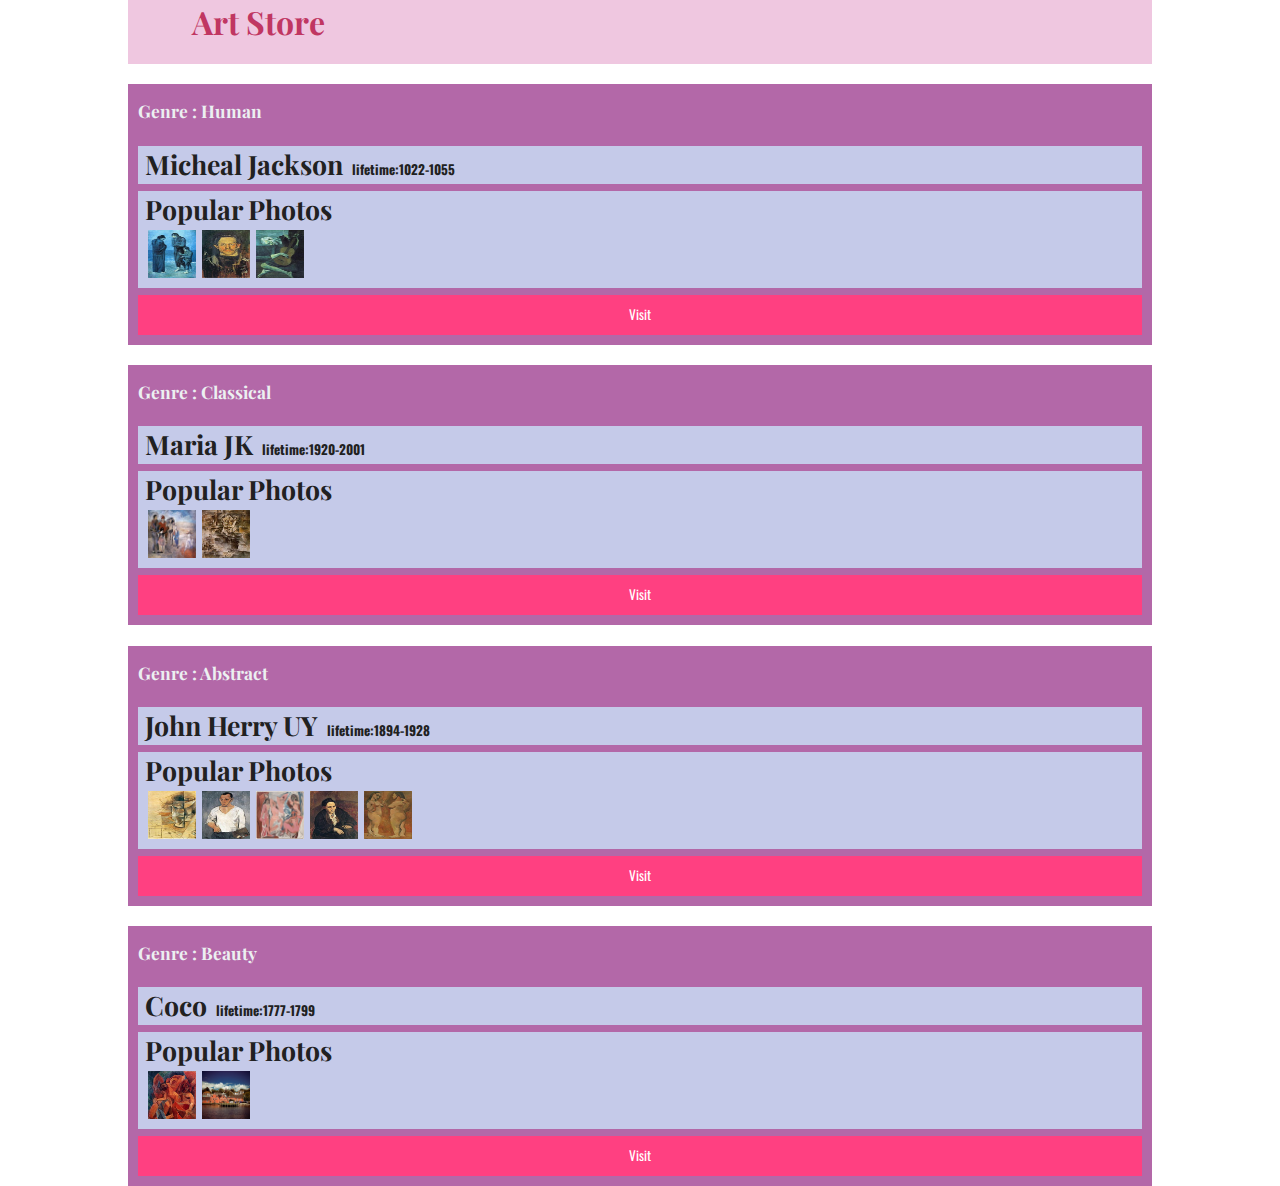
<file: lab7/lab07.html>
<!DOCTYPE html>
<html>
<head>
    <meta charset="utf-8">
    <meta name="viewport" content="initial-scale=1.0,maximum-scale=1.0,width=device-width">
    <title>Lab07</title>
    <link href="lab07.css" rel="stylesheet">
</head>
<body>
<!--header-->
<div class="header" >
    <div id="nav">
        <h1>Art Store</h1>
    </div>
</div>
<!--&lt;!&ndash;hot area&ndash;&gt;-->
<div class="flex-container justify">
<script src="./lab07.js"></script>
</div>
</body>
</html>
</file>
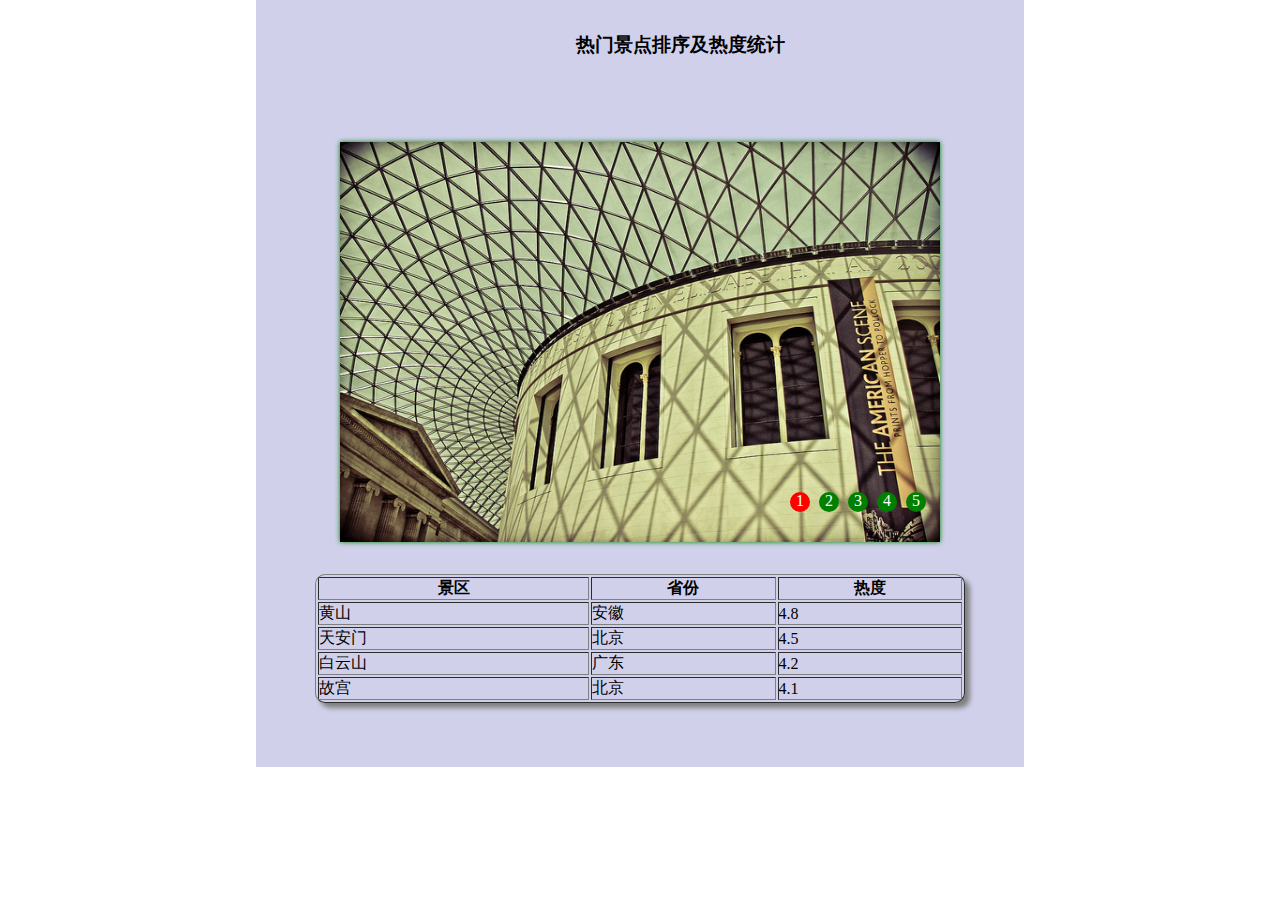
<file: lab8/Lab08.html>
<!DOCTYPE html>
<html>
<head>
    <meta charset="UTF-8">
    <title>Lab08</title>
    <link rel="stylesheet" href="Lab08.css">
</head>
<body>
<h3>热门景点排序及热度统计</h3>
<div id="bd">
    <div class="container">
        <div class="wrap" style="left: -600px;">
            <img src="5.jpg" alt="5">
            <img src="1.jpg" alt="1">
            <img src="2.jpg" alt="2">
            <img src="3.jpg" alt="3">
            <img src="4.jpg" alt="4">
            <img src="5.jpg" alt="5">
            <img src="1.jpg" alt="1">
        </div>
        <div class="buttons">
            <span class="on">1</span>
            <span>2</span>
            <span>3</span>
            <span>4</span>
            <span>5</span>
        </div>
        <a href="javascript:" class="arrow arrow_left">&lt;</a>
        <a href="javascript:" class="arrow arrow_right">&gt;</a>
    </div>
    <table border="1">
        <tr>
            <th>景区</th>
            <th>省份</th>
            <th>热度</th>
        </tr>
        <tr>
            <td>黄山</td>
            <td>安徽</td>
            <td>4.8</td>
        </tr>
        <tr>
            <td>天安门</td>
            <td>北京</td>
            <td>4.5</td>
        </tr>
        <tr>
            <td>白云山</td>
            <td>广东</td>
            <td>4.2</td>
        </tr>
        <tr>
            <td>故宫</td>
            <td>北京</td>
            <td>4.1</td>
        </tr>
    </table>
</div>
<script type="text/javascript" src="jquery-3.3.1.min.js"></script>
<script src="Lab08.js"></script>
</body>
</html>
</file>
<file: lab3/css/index.css>
nav{
    background-color: white;
    margin-top: 10px;
    margin-left: 50px;
    margin-right: 50px;
    height: 40px;
}
nav h3 a{
    padding-left: 30px;
    text-decoration: none;
    color: rgb(198, 198, 209);
}
nav h3 a:hover{
    color: blue;
}
span{
    float: right;
    padding-right: 30px;
}
aside{
    float: right;
    padding-right: 50px;
}
aside ul a{
    text-decoration: none;
}
aside ul a li:hover{
    color: blue;
}
aside ul a li{
    text-decoration: none;
    list-style-type: none;
    color: black;
}
section{
    margin-top: 50px;
    margin-left: 50px;
    margin-right: 50px;
    background-color: rgb(243, 237, 239);
    
}
h1{
    padding-left: 20px;
    padding-top: 20px;
}
li{
    list-style-type: none;
}
blockquote{
    background-color: crimson;
    width: 300px;
}
#article{
    width: 1200px;
    border: solid;
    background-color: rgb(243, 237, 239);
}
#article li{
    border-bottom: dashed;
    padding-right: 20px;
}
</file>
<file: lab4/index.css>
.mainimage{
    width: 80%;
    padding-left: 15%;
}
.minlogo{
    width: 20px;
    height: 20px;
}
.navbar-brand{
    padding: 6px 6px;
}
footer{
    text-align: center;
}
table{
    margin-left: 200px
    
}
td{
    background-color: whitesmoke;
    width: 360px;
    height: 500px;
    border: solid 1;
    border-radius: 50px;
    padding-left: 30px;
}
</file>
<file: lab3/css/register.css>
header{
    height: 40px;
}
header a{
    text-decoration: none;
    float: right;
    padding-right: 100px;
    padding-top: 10px;
    font-size: large;
}
header a:hover{
    color: blue;
}
div{
    margin: 50px 100px;
    background-color: rgb(243, 237, 239);
}
h1,section{
    padding-top: 20px;
    padding-left: 100px;
    padding-bottom: 50px;
}
section{
    background-color: rgb(243, 237, 220);
}
</file>
<file: lab5/lab05.css>
@import url(https://fonts.googleapis.com/css?family=Playfair+Display);
@import url(https://fonts.googleapis.com/css?family=Oswald);
html, body, header, footer, hgroup, nav, main, article, section, figure, figcaption, h1, h2, h3, ul, li, body, div, p, img
{
    margin: 0;
    padding: 0;
    font-size: 100%;
    vertical-align: baseline;
    border: 0;
}
body{
    max-width: 80%;
    margin: 0 auto;
    vertical-align: center;
    background-color:white;
    height: 100%;
}


#nav{
    width: 100%;
    height: auto;
    text-align: center;
    font-size: xx-large;
    background-color: rgba(203,71,152, 0.3);
}

.item{
    background-color: RGB(179,104,168);
    color: #ECF0F1;
    margin:0 auto;
    padding:2%;
    width:auto;
    height:auto;
    font-family: 'Oswald', Arial, sans-serif;
    margin-top: 2%;
    text-align: center;
    vertical-align: center;
}
.item div{
    margin-bottom: 1em;
}

.item p {
    width:100%;
    font-size: 12pt;
}

label{
    cursor: pointer;
    display: inline-block;
    padding: 3px 6px;
    text-align: right;
    width: 10em;
    vertical-align: top;
}
input{
    width: 70%;
    height: 2em;
}

button {
    font-family: 'Oswald', Arial, sans-serif;
    background-color: #FF4081;
    color: white;
    padding: 0 7px 2px 7px;
    margin-top: 7px;
    width: 90%;
    height: 3em;
    border: none;
}
button:hover {
    background-color: #FF80AB;
    cursor: pointer;
}
button:active {
    background-color: #F8BBD0;
    cursor: pointer;
}
</file>
<file: lab7/lab07.css>
@import url(https://fonts.googleapis.com/css?family=Playfair+Display);
@import url(https://fonts.googleapis.com/css?family=Oswald);

html, body, header, footer, hgroup, nav, main, article, section, figure, figcaption, h1, h2, h3, ul, li, body, div, p, img
{
    margin: 0;
    padding: 0;
    font-size: 100%;
    vertical-align: baseline;
    border: 0;
}

body{
    width: 80%;
    margin: 0 auto;
    background-color:white;
}
#nav{
    height: 4em;
    background-color: rgba(203,71,152, 0.3);
}

.header h1{
    font-family: 'Playfair Display', serif;
    font-size: 2em;
    padding-left: 2em;
    color:RGB(192,54,98);
}


.justify {
    -webkit-justify-content: space-between;
    -ms-flex-pack: justify;
    justify-content: space-between;
}

.item{
    background-color: RGB(179,104,168);
    color: #ECF0F1;
    margin:0;
    padding:10px;
    width:auto;
    height:auto;
    font-family: 'Oswald', Arial, sans-serif;
    margin-top: 2%;
}


.item p {
    width:100%;
    font-size: 12pt;
}

.item h3 {
    font-family: 'Playfair Display', serif;
    font-size: 20pt;
}

.item h4 {
    font-family: 'Playfair Display', serif;
    font-size: 13pt;
    margin-top: 5px;
}

.inner-box {
    color: #212121;
    background-color: #C5CAE9;
    padding: 0 7px 2px 7px;
    margin-top: 7px;
}
.photo {
    width: 3em;
    height: 3em;
    margin: 3px;
}

.item div img:hover{
    border-color: lightblue;
}

button {
    font-family: 'Oswald', A7   rial, sans-serif;
    background-color: #FF4081;
    color: white;
    padding: 0 7px 2px 7px;
    margin-top: 7px;
    width: 100%;
    height: 3em;
    border: none;
}
button:hover {
    background-color: #FF80AB;
    cursor: pointer;
}
button:active {
    background-color: #F8BBD0;
    cursor: pointer;
}
</file>
<file: lab8/Lab08.css>
* {
    margin:0;
    padding:0;
}
a{
    text-decoration: none;
}
.container {
    position: relative;
    width: 600px;
    height: 400px;
    margin:100px auto 0 auto;
    box-shadow: 0 0 5px green;
    overflow: hidden;
}
.container .wrap {
    position: absolute;
    width: 4200px;
    height: 400px;
    z-index: 1;
}
.container .wrap img {
    float: left;
    width: 600px;
    height: 400px;
}
.container .buttons {
    position: absolute;
    right: 5px;
    bottom:40px;
    width: 150px;
    height: 10px;
    z-index: 2;
}
.container .buttons span {
    margin-left: 5px;
    display: inline-block;
    width: 20px;
    height: 20px;
    border-radius: 50%;
    background-color: green;
    text-align: center;
    color:white;
    cursor: pointer;
}
.container .buttons span.on{
    background-color: red;
}
.container .arrow {
    position: absolute;
    top: 35%;
    color: green;
    padding:0px 14px;
    border-radius: 50%;
    font-size: 50px;
    z-index: 2;
    display: none;
}
.container .arrow_left {
    left: 10px;
}
.container .arrow_right {
    right: 10px;
}
.container:hover .arrow {
    display: block;
}
.container .arrow:hover {
    background-color: rgba(0,0,0,0.2);
}

h3{
    padding-left: 45%;
    padding-top: 2rem;
    margin-bottom:-5rem;
}

#bd {
    width: 60%;
    margin-left: auto;
    margin-right: auto;
    padding-top: 4rem;
    padding-bottom: 2rem;
    background-color: #d0d0eb;
}

table{
    margin: 2rem auto;
    width: 650px;
    border-radius: 10px;
    overflow: hidden;
    box-shadow: 5px 5px 5px gray;
}
</file>
